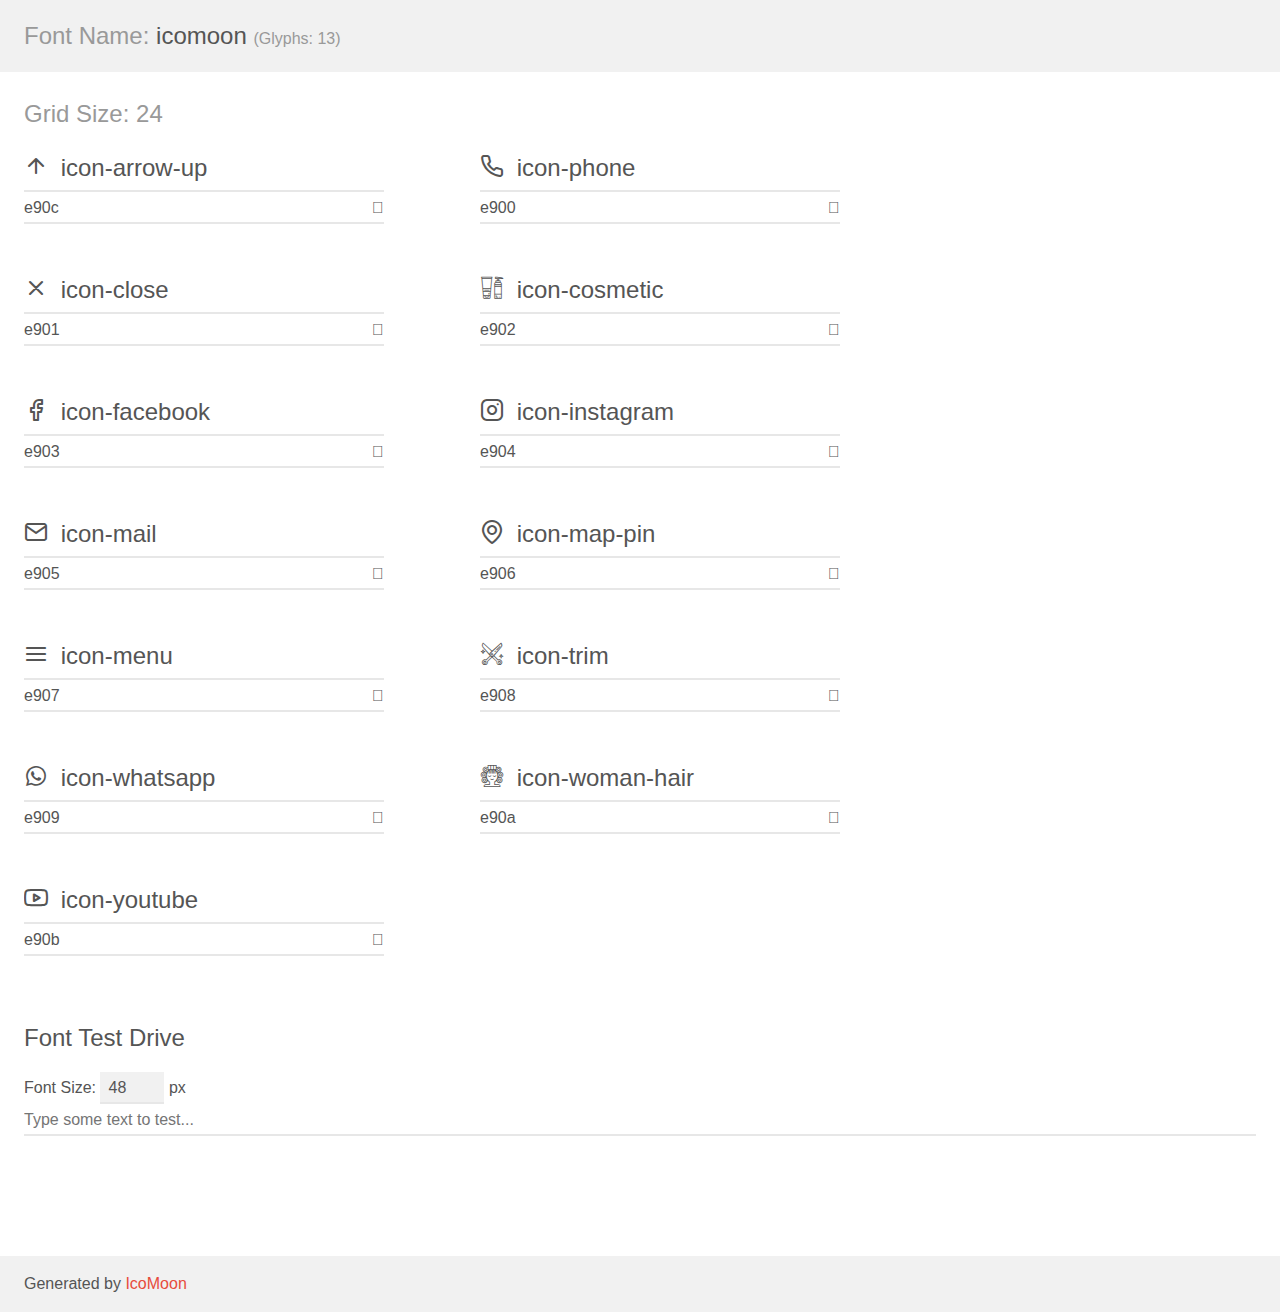
<file: assets/fonts/demo.html>
<!doctype html>
<html>
<head>
    <meta charset="utf-8">
    <title>IcoMoon Demo</title>
    <meta name="description" content="An Icon Font Generated By IcoMoon.io">
    <meta name="viewport" content="width=device-width, initial-scale=1">
    <link rel="stylesheet" href="demo-files/demo.css">
    <link rel="stylesheet" href="style.css"></head>
<body>
    <div class="bgc1 clearfix">
        <h1 class="mhmm mvm"><span class="fgc1">Font Name:</span> icomoon <small class="fgc1">(Glyphs:&nbsp;13)</small></h1>
    </div>
    <div class="clearfix mhl ptl">
        <h1 class="mvm mtn fgc1">Grid Size: 24</h1>
        <div class="glyph fs1">
            <div class="clearfix bshadow0 pbs">
                <span class="icon-arrow-up"></span>
                <span class="mls"> icon-arrow-up</span>
            </div>
            <fieldset class="fs0 size1of1 clearfix hidden-false">
                <input type="text" readonly value="e90c" class="unit size1of2" />
                <input type="text" maxlength="1" readonly value="&#xe90c;" class="unitRight size1of2 talign-right" />
            </fieldset>
            <div class="fs0 bshadow0 clearfix hidden-true">
                <span class="unit pvs fgc1">liga: </span>
                <input type="text" readonly value="" class="liga unitRight" />
            </div>
        </div>
        <div class="glyph fs1">
            <div class="clearfix bshadow0 pbs">
                <span class="icon-phone"></span>
                <span class="mls"> icon-phone</span>
            </div>
            <fieldset class="fs0 size1of1 clearfix hidden-false">
                <input type="text" readonly value="e900" class="unit size1of2" />
                <input type="text" maxlength="1" readonly value="&#xe900;" class="unitRight size1of2 talign-right" />
            </fieldset>
            <div class="fs0 bshadow0 clearfix hidden-true">
                <span class="unit pvs fgc1">liga: </span>
                <input type="text" readonly value="" class="liga unitRight" />
            </div>
        </div>
        <div class="glyph fs1">
            <div class="clearfix bshadow0 pbs">
                <span class="icon-close"></span>
                <span class="mls"> icon-close</span>
            </div>
            <fieldset class="fs0 size1of1 clearfix hidden-false">
                <input type="text" readonly value="e901" class="unit size1of2" />
                <input type="text" maxlength="1" readonly value="&#xe901;" class="unitRight size1of2 talign-right" />
            </fieldset>
            <div class="fs0 bshadow0 clearfix hidden-true">
                <span class="unit pvs fgc1">liga: </span>
                <input type="text" readonly value="" class="liga unitRight" />
            </div>
        </div>
        <div class="glyph fs1">
            <div class="clearfix bshadow0 pbs">
                <span class="icon-cosmetic"></span>
                <span class="mls"> icon-cosmetic</span>
            </div>
            <fieldset class="fs0 size1of1 clearfix hidden-false">
                <input type="text" readonly value="e902" class="unit size1of2" />
                <input type="text" maxlength="1" readonly value="&#xe902;" class="unitRight size1of2 talign-right" />
            </fieldset>
            <div class="fs0 bshadow0 clearfix hidden-true">
                <span class="unit pvs fgc1">liga: </span>
                <input type="text" readonly value="" class="liga unitRight" />
            </div>
        </div>
        <div class="glyph fs1">
            <div class="clearfix bshadow0 pbs">
                <span class="icon-facebook"></span>
                <span class="mls"> icon-facebook</span>
            </div>
            <fieldset class="fs0 size1of1 clearfix hidden-false">
                <input type="text" readonly value="e903" class="unit size1of2" />
                <input type="text" maxlength="1" readonly value="&#xe903;" class="unitRight size1of2 talign-right" />
            </fieldset>
            <div class="fs0 bshadow0 clearfix hidden-true">
                <span class="unit pvs fgc1">liga: </span>
                <input type="text" readonly value="" class="liga unitRight" />
            </div>
        </div>
        <div class="glyph fs1">
            <div class="clearfix bshadow0 pbs">
                <span class="icon-instagram"></span>
                <span class="mls"> icon-instagram</span>
            </div>
            <fieldset class="fs0 size1of1 clearfix hidden-false">
                <input type="text" readonly value="e904" class="unit size1of2" />
                <input type="text" maxlength="1" readonly value="&#xe904;" class="unitRight size1of2 talign-right" />
            </fieldset>
            <div class="fs0 bshadow0 clearfix hidden-true">
                <span class="unit pvs fgc1">liga: </span>
                <input type="text" readonly value="" class="liga unitRight" />
            </div>
        </div>
        <div class="glyph fs1">
            <div class="clearfix bshadow0 pbs">
                <span class="icon-mail"></span>
                <span class="mls"> icon-mail</span>
            </div>
            <fieldset class="fs0 size1of1 clearfix hidden-false">
                <input type="text" readonly value="e905" class="unit size1of2" />
                <input type="text" maxlength="1" readonly value="&#xe905;" class="unitRight size1of2 talign-right" />
            </fieldset>
            <div class="fs0 bshadow0 clearfix hidden-true">
                <span class="unit pvs fgc1">liga: </span>
                <input type="text" readonly value="" class="liga unitRight" />
            </div>
        </div>
        <div class="glyph fs1">
            <div class="clearfix bshadow0 pbs">
                <span class="icon-map-pin"></span>
                <span class="mls"> icon-map-pin</span>
            </div>
            <fieldset class="fs0 size1of1 clearfix hidden-false">
                <input type="text" readonly value="e906" class="unit size1of2" />
                <input type="text" maxlength="1" readonly value="&#xe906;" class="unitRight size1of2 talign-right" />
            </fieldset>
            <div class="fs0 bshadow0 clearfix hidden-true">
                <span class="unit pvs fgc1">liga: </span>
                <input type="text" readonly value="" class="liga unitRight" />
            </div>
        </div>
        <div class="glyph fs1">
            <div class="clearfix bshadow0 pbs">
                <span class="icon-menu"></span>
                <span class="mls"> icon-menu</span>
            </div>
            <fieldset class="fs0 size1of1 clearfix hidden-false">
                <input type="text" readonly value="e907" class="unit size1of2" />
                <input type="text" maxlength="1" readonly value="&#xe907;" class="unitRight size1of2 talign-right" />
            </fieldset>
            <div class="fs0 bshadow0 clearfix hidden-true">
                <span class="unit pvs fgc1">liga: </span>
                <input type="text" readonly value="" class="liga unitRight" />
            </div>
        </div>
        <div class="glyph fs1">
            <div class="clearfix bshadow0 pbs">
                <span class="icon-trim"></span>
                <span class="mls"> icon-trim</span>
            </div>
            <fieldset class="fs0 size1of1 clearfix hidden-false">
                <input type="text" readonly value="e908" class="unit size1of2" />
                <input type="text" maxlength="1" readonly value="&#xe908;" class="unitRight size1of2 talign-right" />
            </fieldset>
            <div class="fs0 bshadow0 clearfix hidden-true">
                <span class="unit pvs fgc1">liga: </span>
                <input type="text" readonly value="" class="liga unitRight" />
            </div>
        </div>
        <div class="glyph fs1">
            <div class="clearfix bshadow0 pbs">
                <span class="icon-whatsapp"></span>
                <span class="mls"> icon-whatsapp</span>
            </div>
            <fieldset class="fs0 size1of1 clearfix hidden-false">
                <input type="text" readonly value="e909" class="unit size1of2" />
                <input type="text" maxlength="1" readonly value="&#xe909;" class="unitRight size1of2 talign-right" />
            </fieldset>
            <div class="fs0 bshadow0 clearfix hidden-true">
                <span class="unit pvs fgc1">liga: </span>
                <input type="text" readonly value="" class="liga unitRight" />
            </div>
        </div>
        <div class="glyph fs1">
            <div class="clearfix bshadow0 pbs">
                <span class="icon-woman-hair"></span>
                <span class="mls"> icon-woman-hair</span>
            </div>
            <fieldset class="fs0 size1of1 clearfix hidden-false">
                <input type="text" readonly value="e90a" class="unit size1of2" />
                <input type="text" maxlength="1" readonly value="&#xe90a;" class="unitRight size1of2 talign-right" />
            </fieldset>
            <div class="fs0 bshadow0 clearfix hidden-true">
                <span class="unit pvs fgc1">liga: </span>
                <input type="text" readonly value="" class="liga unitRight" />
            </div>
        </div>
        <div class="glyph fs1">
            <div class="clearfix bshadow0 pbs">
                <span class="icon-youtube"></span>
                <span class="mls"> icon-youtube</span>
            </div>
            <fieldset class="fs0 size1of1 clearfix hidden-false">
                <input type="text" readonly value="e90b" class="unit size1of2" />
                <input type="text" maxlength="1" readonly value="&#xe90b;" class="unitRight size1of2 talign-right" />
            </fieldset>
            <div class="fs0 bshadow0 clearfix hidden-true">
                <span class="unit pvs fgc1">liga: </span>
                <input type="text" readonly value="" class="liga unitRight" />
            </div>
        </div>
    </div>

    <!--[if gt IE 8]><!-->
    <div class="mhl clearfix mbl">
        <h1>Font Test Drive</h1>
        <label>
            Font Size: <input id="fontSize" type="number" class="textbox0 mbm"
            min="8" value="48" />
            px
        </label>
        <input id="testText" type="text" class="phl size1of1 mvl"
        placeholder="Type some text to test..." value=""/>
        <div id="testDrive" class="icon-" style="font-family: icomoon">&nbsp;
        </div>
    </div>
    <!--<![endif]-->
    <div class="bgc1 clearfix">
        <p class="mhl">Generated by <a href="https://icomoon.io/app">IcoMoon</a></p>
    </div>

    <script src="demo-files/demo.js"></script>
</body>
</html>
</file>
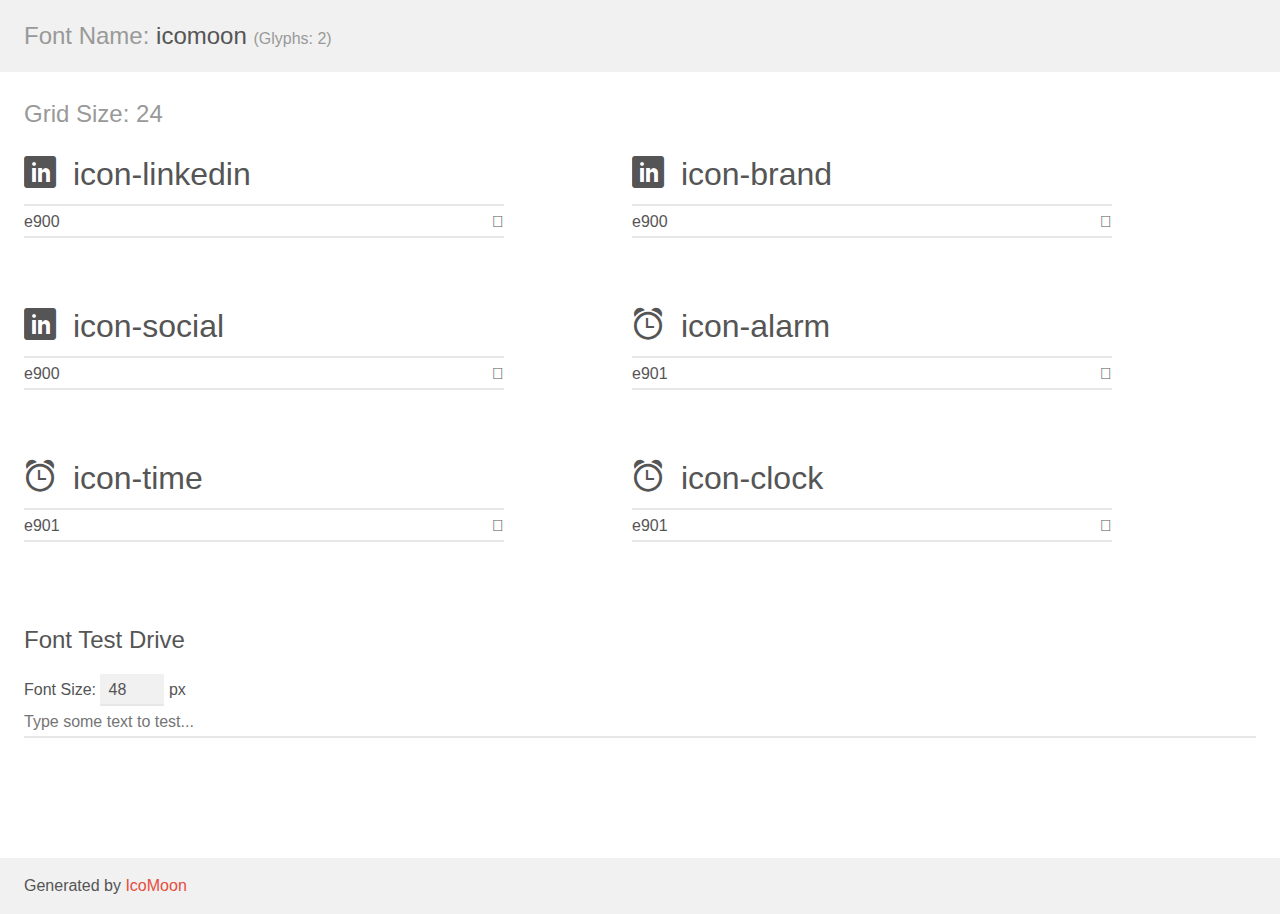
<file: assets/fonts2/demo.html>
<!doctype html>
<html>
<head>
    <meta charset="utf-8">
    <title>IcoMoon Demo</title>
    <meta name="description" content="An Icon Font Generated By IcoMoon.io">
    <meta name="viewport" content="width=device-width, initial-scale=1">
    <link rel="stylesheet" href="demo-files/demo.css">
    <link rel="stylesheet" href="style.css"></head>
<body>
    <div class="bgc1 clearfix">
        <h1 class="mhmm mvm"><span class="fgc1">Font Name:</span> icomoon <small class="fgc1">(Glyphs:&nbsp;2)</small></h1>
    </div>
    <div class="clearfix mhl ptl">
        <h1 class="mvm mtn fgc1">Grid Size: 24</h1>
        <div class="glyph fs1">
            <div class="clearfix bshadow0 pbs">
                <span class="icon-linkedin"></span>
                <span class="mls"> icon-linkedin</span>
            </div>
            <fieldset class="fs0 size1of1 clearfix hidden-false">
                <input type="text" readonly value="e900" class="unit size1of2" />
                <input type="text" maxlength="1" readonly value="&#xe900;" class="unitRight size1of2 talign-right" />
            </fieldset>
            <div class="fs0 bshadow0 clearfix hidden-true">
                <span class="unit pvs fgc1">liga: </span>
                <input type="text" readonly value="" class="liga unitRight" />
            </div>
        </div>
        <div class="glyph fs1">
            <div class="clearfix bshadow0 pbs">
                <span class="icon-brand"></span>
                <span class="mls"> icon-brand</span>
            </div>
            <fieldset class="fs0 size1of1 clearfix hidden-false">
                <input type="text" readonly value="e900" class="unit size1of2" />
                <input type="text" maxlength="1" readonly value="&#xe900;" class="unitRight size1of2 talign-right" />
            </fieldset>
            <div class="fs0 bshadow0 clearfix hidden-true">
                <span class="unit pvs fgc1">liga: </span>
                <input type="text" readonly value="" class="liga unitRight" />
            </div>
        </div>
        <div class="glyph fs1">
            <div class="clearfix bshadow0 pbs">
                <span class="icon-social"></span>
                <span class="mls"> icon-social</span>
            </div>
            <fieldset class="fs0 size1of1 clearfix hidden-false">
                <input type="text" readonly value="e900" class="unit size1of2" />
                <input type="text" maxlength="1" readonly value="&#xe900;" class="unitRight size1of2 talign-right" />
            </fieldset>
            <div class="fs0 bshadow0 clearfix hidden-true">
                <span class="unit pvs fgc1">liga: </span>
                <input type="text" readonly value="" class="liga unitRight" />
            </div>
        </div>
        <div class="glyph fs1">
            <div class="clearfix bshadow0 pbs">
                <span class="icon-alarm"></span>
                <span class="mls"> icon-alarm</span>
            </div>
            <fieldset class="fs0 size1of1 clearfix hidden-false">
                <input type="text" readonly value="e901" class="unit size1of2" />
                <input type="text" maxlength="1" readonly value="&#xe901;" class="unitRight size1of2 talign-right" />
            </fieldset>
            <div class="fs0 bshadow0 clearfix hidden-true">
                <span class="unit pvs fgc1">liga: </span>
                <input type="text" readonly value="" class="liga unitRight" />
            </div>
        </div>
        <div class="glyph fs1">
            <div class="clearfix bshadow0 pbs">
                <span class="icon-time"></span>
                <span class="mls"> icon-time</span>
            </div>
            <fieldset class="fs0 size1of1 clearfix hidden-false">
                <input type="text" readonly value="e901" class="unit size1of2" />
                <input type="text" maxlength="1" readonly value="&#xe901;" class="unitRight size1of2 talign-right" />
            </fieldset>
            <div class="fs0 bshadow0 clearfix hidden-true">
                <span class="unit pvs fgc1">liga: </span>
                <input type="text" readonly value="" class="liga unitRight" />
            </div>
        </div>
        <div class="glyph fs1">
            <div class="clearfix bshadow0 pbs">
                <span class="icon-clock"></span>
                <span class="mls"> icon-clock</span>
            </div>
            <fieldset class="fs0 size1of1 clearfix hidden-false">
                <input type="text" readonly value="e901" class="unit size1of2" />
                <input type="text" maxlength="1" readonly value="&#xe901;" class="unitRight size1of2 talign-right" />
            </fieldset>
            <div class="fs0 bshadow0 clearfix hidden-true">
                <span class="unit pvs fgc1">liga: </span>
                <input type="text" readonly value="" class="liga unitRight" />
            </div>
        </div>
    </div>

    <!--[if gt IE 8]><!-->
    <div class="mhl clearfix mbl">
        <h1>Font Test Drive</h1>
        <label>
            Font Size: <input id="fontSize" type="number" class="textbox0 mbm"
            min="8" value="48" />
            px
        </label>
        <input id="testText" type="text" class="phl size1of1 mvl"
        placeholder="Type some text to test..." value=""/>
        <div id="testDrive" class="icon-" style="font-family: icomoon">&nbsp;
        </div>
    </div>
    <!--<![endif]-->
    <div class="bgc1 clearfix">
        <p class="mhl">Generated by <a href="https://icomoon.io/app">IcoMoon</a></p>
    </div>

    <script src="demo-files/demo.js"></script>
</body>
</html>
</file>
<file: assets/fonts/demo-files/demo.css>
body {
  padding: 0;
  margin: 0;
  font-family: sans-serif;
  font-size: 1em;
  line-height: 1.5;
  color: #555;
  background: #fff;
}
h1 {
  font-size: 1.5em;
  font-weight: normal;
}
small {
  font-size: .66666667em;
}
a {
  color: #e74c3c;
  text-decoration: none;
}
a:hover, a:focus {
  box-shadow: 0 1px #e74c3c;
}
.bshadow0, input {
  box-shadow: inset 0 -2px #e7e7e7;
}
input:hover {
  box-shadow: inset 0 -2px #ccc;
}
input, fieldset {
  font-family: sans-serif;
  font-size: 1em;
  margin: 0;
  padding: 0;
  border: 0;
}
input {
  color: inherit;
  line-height: 1.5;
  height: 1.5em;
  padding: .25em 0;
}
input:focus {
  outline: none;
  box-shadow: inset 0 -2px #449fdb;
}
.glyph {
  font-size: 16px;
  width: 15em;
  padding-bottom: 1em;
  margin-right: 4em;
  margin-bottom: 1em;
  float: left;
  overflow: hidden;
}
.liga {
  width: 80%;
  width: calc(100% - 2.5em);
}
.talign-right {
  text-align: right;
}
.talign-center {
  text-align: center;
}
.bgc1 {
  background: #f1f1f1;
}
.fgc1 {
  color: #999;
}
.fgc0 {
  color: #000;
}
p {
  margin-top: 1em;
  margin-bottom: 1em;
}
.mvm {
  margin-top: .75em;
  margin-bottom: .75em;
}
.mtn {
  margin-top: 0;
}
.mtl, .mal {
  margin-top: 1.5em;
}
.mbl, .mal {
  margin-bottom: 1.5em;
}
.mal, .mhl {
  margin-left: 1.5em;
  margin-right: 1.5em;
}
.mhmm {
  margin-left: 1em;
  margin-right: 1em;
}
.mls {
  margin-left: .25em;
}
.ptl {
  padding-top: 1.5em;
}
.pbs, .pvs {
  padding-bottom: .25em;
}
.pvs, .pts {
  padding-top: .25em;
}
.unit {
  float: left;
}
.unitRight {
  float: right;
}
.size1of2 {
  width: 50%;
}
.size1of1 {
  width: 100%;
}
.clearfix:before, .clearfix:after {
  content: " ";
  display: table;
}
.clearfix:after {
  clear: both;
}
.hidden-true {
  display: none;
}
.textbox0 {
  width: 3em;
  background: #f1f1f1;
  padding: .25em .5em;
  line-height: 1.5;
  height: 1.5em;
}
#testDrive {
  display: block;
  padding-top: 24px;
  line-height: 1.5;
}
.fs0 {
  font-size: 16px;
}
.fs1 {
  font-size: 24px;
}
</file>
<file: assets/fonts/style.css>
@font-face {
  font-family: 'icomoon';
  src:  url('fonts/icomoon.eot?pb82g0');
  src:  url('fonts/icomoon.eot?pb82g0#iefix') format('embedded-opentype'),
    url('fonts/icomoon.ttf?pb82g0') format('truetype'),
    url('fonts/icomoon.woff?pb82g0') format('woff'),
    url('fonts/icomoon.svg?pb82g0#icomoon') format('svg');
  font-weight: normal;
  font-style: normal;
  font-display: block;
}

[class^="icon-"], [class*=" icon-"] {
  /* use !important to prevent issues with browser extensions that change fonts */
  font-family: 'icomoon' !important;
  speak: never;
  font-style: normal;
  font-weight: normal;
  font-variant: normal;
  text-transform: none;
  line-height: 1;

  /* Better Font Rendering =========== */
  -webkit-font-smoothing: antialiased;
  -moz-osx-font-smoothing: grayscale;
}

.icon-arrow-up:before {
  content: "\e90c";
}
.icon-phone:before {
  content: "\e900";
}
.icon-close:before {
  content: "\e901";
}
.icon-cosmetic:before {
  content: "\e902";
}
.icon-facebook:before {
  content: "\e903";
}
.icon-instagram:before {
  content: "\e904";
}
.icon-mail:before {
  content: "\e905";
}
.icon-map-pin:before {
  content: "\e906";
}
.icon-menu:before {
  content: "\e907";
}
.icon-trim:before {
  content: "\e908";
}
.icon-whatsapp:before {
  content: "\e909";
}
.icon-woman-hair:before {
  content: "\e90a";
}
.icon-youtube:before {
  content: "\e90b";
}
</file>
<file: assets/fonts2/demo-files/demo.css>
body {
  padding: 0;
  margin: 0;
  font-family: sans-serif;
  font-size: 1em;
  line-height: 1.5;
  color: #555;
  background: #fff;
}
h1 {
  font-size: 1.5em;
  font-weight: normal;
}
small {
  font-size: .66666667em;
}
a {
  color: #e74c3c;
  text-decoration: none;
}
a:hover, a:focus {
  box-shadow: 0 1px #e74c3c;
}
.bshadow0, input {
  box-shadow: inset 0 -2px #e7e7e7;
}
input:hover {
  box-shadow: inset 0 -2px #ccc;
}
input, fieldset {
  font-family: sans-serif;
  font-size: 1em;
  margin: 0;
  padding: 0;
  border: 0;
}
input {
  color: inherit;
  line-height: 1.5;
  height: 1.5em;
  padding: .25em 0;
}
input:focus {
  outline: none;
  box-shadow: inset 0 -2px #449fdb;
}
.glyph {
  font-size: 16px;
  width: 15em;
  padding-bottom: 1em;
  margin-right: 4em;
  margin-bottom: 1em;
  float: left;
  overflow: hidden;
}
.liga {
  width: 80%;
  width: calc(100% - 2.5em);
}
.talign-right {
  text-align: right;
}
.talign-center {
  text-align: center;
}
.bgc1 {
  background: #f1f1f1;
}
.fgc1 {
  color: #999;
}
.fgc0 {
  color: #000;
}
p {
  margin-top: 1em;
  margin-bottom: 1em;
}
.mvm {
  margin-top: .75em;
  margin-bottom: .75em;
}
.mtn {
  margin-top: 0;
}
.mtl, .mal {
  margin-top: 1.5em;
}
.mbl, .mal {
  margin-bottom: 1.5em;
}
.mal, .mhl {
  margin-left: 1.5em;
  margin-right: 1.5em;
}
.mhmm {
  margin-left: 1em;
  margin-right: 1em;
}
.mls {
  margin-left: .25em;
}
.ptl {
  padding-top: 1.5em;
}
.pbs, .pvs {
  padding-bottom: .25em;
}
.pvs, .pts {
  padding-top: .25em;
}
.unit {
  float: left;
}
.unitRight {
  float: right;
}
.size1of2 {
  width: 50%;
}
.size1of1 {
  width: 100%;
}
.clearfix:before, .clearfix:after {
  content: " ";
  display: table;
}
.clearfix:after {
  clear: both;
}
.hidden-true {
  display: none;
}
.textbox0 {
  width: 3em;
  background: #f1f1f1;
  padding: .25em .5em;
  line-height: 1.5;
  height: 1.5em;
}
#testDrive {
  display: block;
  padding-top: 24px;
  line-height: 1.5;
}
.fs0 {
  font-size: 16px;
}
.fs1 {
  font-size: 32px;
}
</file>
<file: assets/fonts2/style.css>
@font-face {
  font-family: 'icomoon';
  src:  url('fonts/icomoon.eot?jh3lsb');
  src:  url('fonts/icomoon.eot?jh3lsb#iefix') format('embedded-opentype'),
    url('fonts/icomoon.ttf?jh3lsb') format('truetype'),
    url('fonts/icomoon.woff?jh3lsb') format('woff'),
    url('fonts/icomoon.svg?jh3lsb#icomoon') format('svg');
  font-weight: normal;
  font-style: normal;
  font-display: block;
}

[class^="icon-"], [class*=" icon-"] {
  /* use !important to prevent issues with browser extensions that change fonts */
  font-family: 'icomoon' !important;
  speak: never;
  font-style: normal;
  font-weight: normal;
  font-variant: normal;
  text-transform: none;
  line-height: 1;

  /* Better Font Rendering =========== */
  -webkit-font-smoothing: antialiased;
  -moz-osx-font-smoothing: grayscale;
}

.icon-linkedin:before {
  content: "\e900";
}
.icon-brand:before {
  content: "\e900";
}
.icon-social:before {
  content: "\e900";
}
.icon-alarm:before {
  content: "\e901";
}
.icon-time:before {
  content: "\e901";
}
.icon-clock:before {
  content: "\e901";
}
</file>
